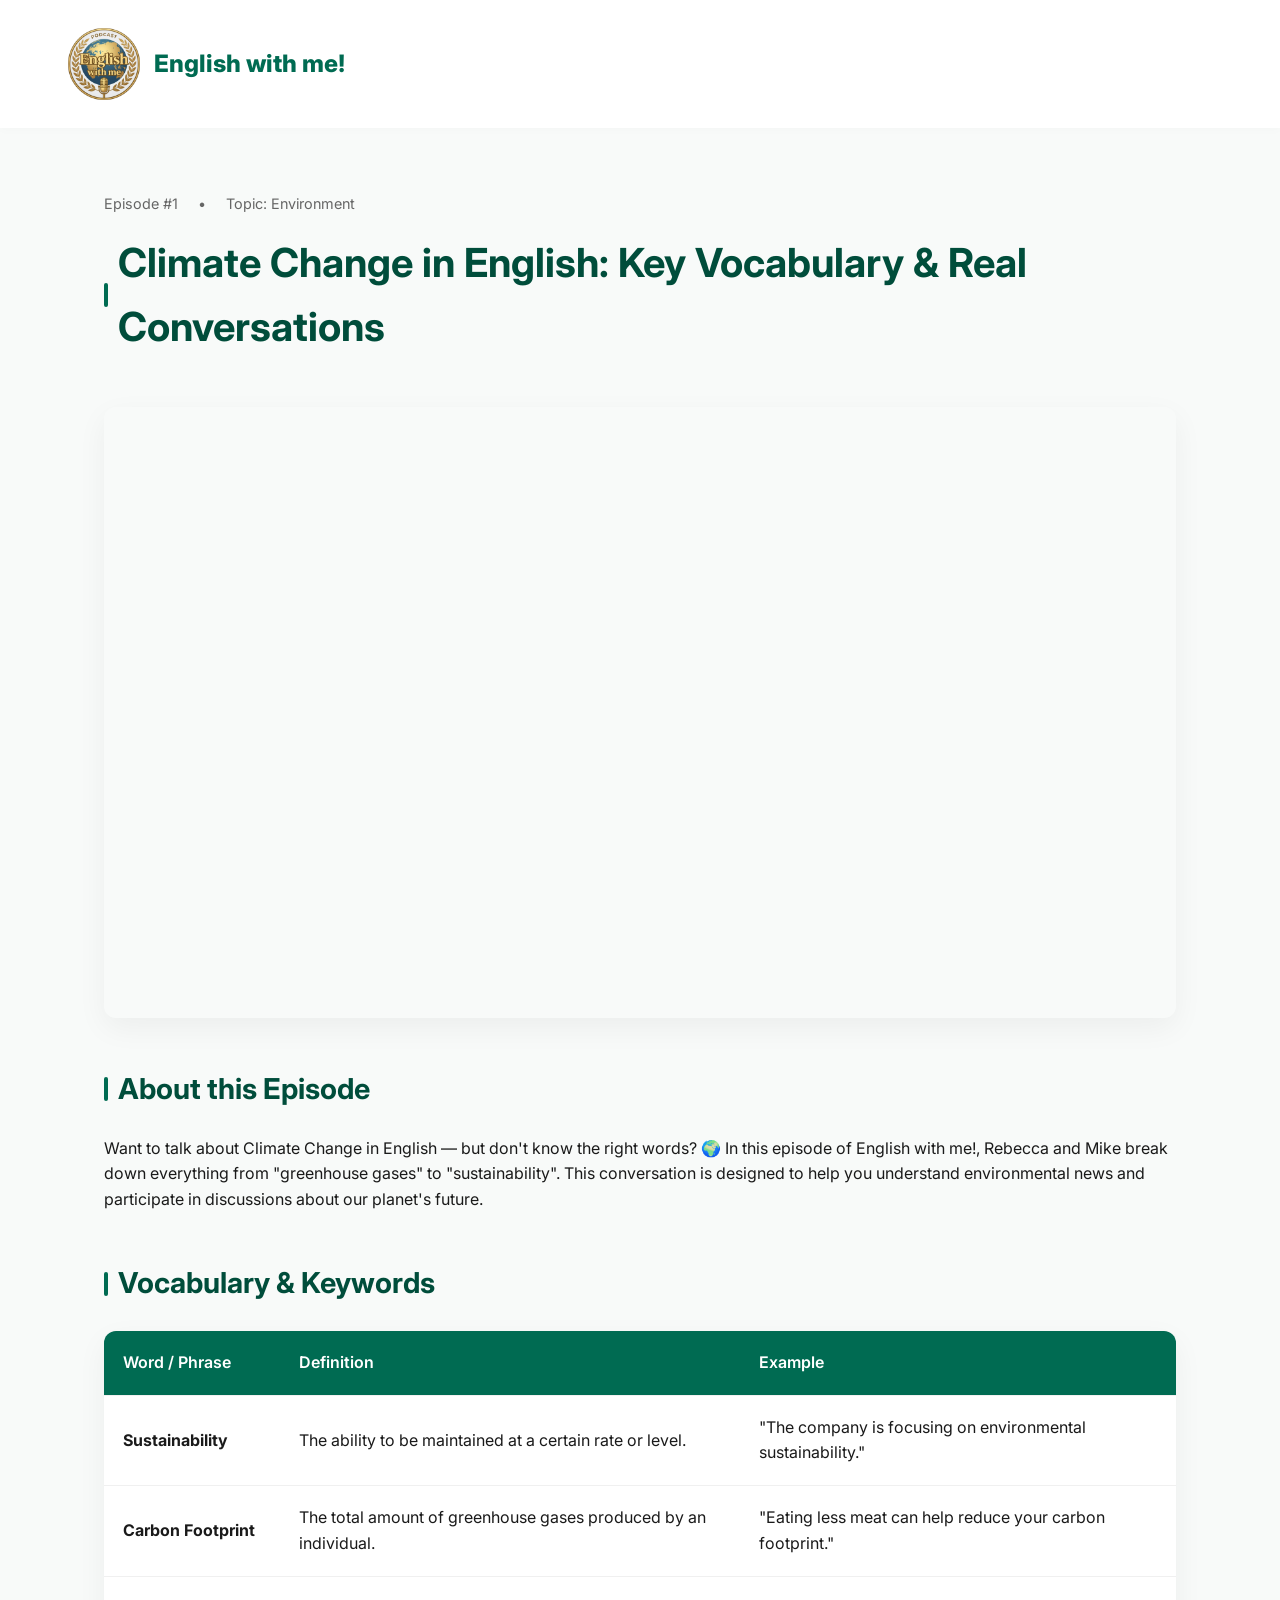
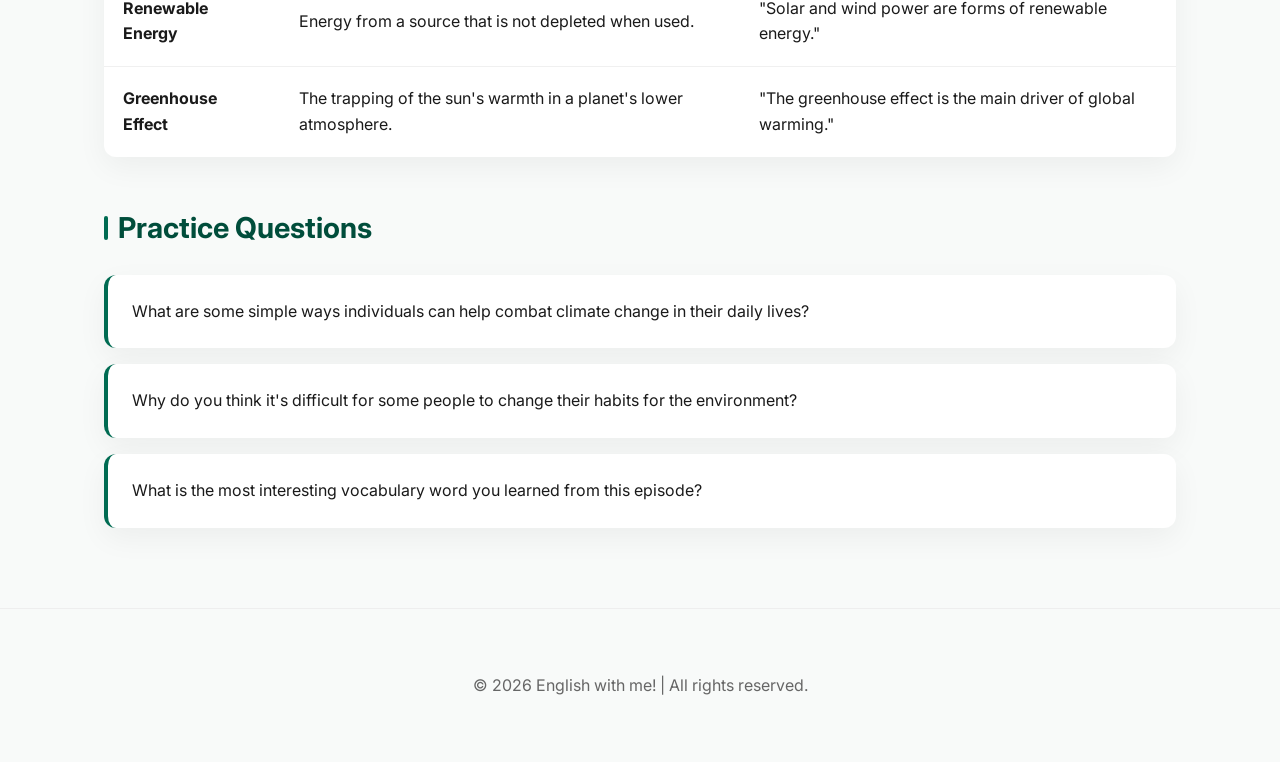
<file: episodes/episode-1.html>
<!DOCTYPE html>
<html lang="en">

<head>
    <meta charset="UTF-8">
    <meta name="viewport" content="width=device-width, initial-scale=1.0">
    <title>Climate Change in English | English with me! Ep.1</title>

    <meta name="description"
        content="Study guide for Episode 1: Climate Change. Vocabulary list, practice questions, and subtitle download.">

    <link rel="preconnect" href="https://fonts.googleapis.com">
    <link rel="preconnect" href="https://fonts.gstatic.com" crossorigin>
    <link href="https://fonts.googleapis.com/css2?family=Inter:wght@400;500;600;700;800;900&display=swap"
        rel="stylesheet">

    <!-- CSS (using relative path to assets) -->
    <link rel="stylesheet" href="../assets/css/style.css">

    <!-- Favicon -->
    <link rel="icon" type="image/png" href="assets/images/english-with-me-logo.png">
</head>

<body>

    <header>
        <a href="../index.html" class="logo">
            <img width="80" height="80" src="../assets/images/english-with-me-logo.png" alt="Logo">
            <span>English with me!</span>
        </a>
    </header>

    <main class="container">
        <div class="episode-header">
            <div class="episode-meta">
                <span>Episode #1</span>
                <span>•</span>
                <span>Topic: Environment</span>
            </div>
            <h1 class="section-title" style="font-size: 2.5rem;">Climate Change in English: Key Vocabulary & Real
                Conversations</h1>
        </div>

        <div class="video-container">
            <iframe width="100%" height="auto" style="aspect-ratio: 16/9; border:none;"
                src="https://www.youtube.com/embed/skdZnuo1psk" title="YouTube video player"
                allow="accelerometer; autoplay; clipboard-write; encrypted-media; gyroscope; picture-in-picture; web-share"
                allowfullscreen></iframe>
        </div>

        <section class="description-section" style="margin-bottom: 3rem;">
            <h2 class="section-title">About this Episode</h2>
            <p>Want to talk about Climate Change in English — but don't know the right words? 🌍 In this episode of
                English with me!, Rebecca and Mike break down everything from "greenhouse gases" to "sustainability".
                This conversation is designed to help you understand environmental news and participate in discussions
                about our planet's future.</p>
        </section>

        <section class="vocabulary-section">
            <h2 class="section-title">Vocabulary & Keywords</h2>
            <table class="vocabulary-table">
                <thead>
                    <tr>
                        <th>Word / Phrase</th>
                        <th>Definition</th>
                        <th>Example</th>
                    </tr>
                </thead>
                <tbody>
                    <tr>
                        <td><strong>Sustainability</strong></td>
                        <td>The ability to be maintained at a certain rate or level.</td>
                        <td>"The company is focusing on environmental sustainability."</td>
                    </tr>
                    <tr>
                        <td><strong>Carbon Footprint</strong></td>
                        <td>The total amount of greenhouse gases produced by an individual.</td>
                        <td>"Eating less meat can help reduce your carbon footprint."</td>
                    </tr>
                    <tr>
                        <td><strong>Renewable Energy</strong></td>
                        <td>Energy from a source that is not depleted when used.</td>
                        <td>"Solar and wind power are forms of renewable energy."</td>
                    </tr>
                    <tr>
                        <td><strong>Greenhouse Effect</strong></td>
                        <td>The trapping of the sun's warmth in a planet's lower atmosphere.</td>
                        <td>"The greenhouse effect is the main driver of global warming."</td>
                    </tr>
                </tbody>
            </table>
        </section>

        <!-- <section class="download-section">
            <h2>Download the Materials</h2>
            <p>Get the full transcript and a vocabulary worksheet in PDF format.</p>
            <a href="#" class="btn-download">Download Subtitle PDF</a>
        </section> -->

        <section class="questions-section">
            <h2 class="section-title">Practice Questions</h2>
            <ul class="questions-list">
                <li>What are some simple ways individuals can help combat climate change in their daily lives?</li>
                <li>Why do you think it's difficult for some people to change their habits for the environment?</li>
                <li>What is the most interesting vocabulary word you learned from this episode?</li>
            </ul>
        </section>
    </main>

    <footer>
        <p>&copy; 2026 English with me! | All rights reserved.</p>
    </footer>

    <script src="../assets/js/main.js"></script>
</body>

</html>
</file>
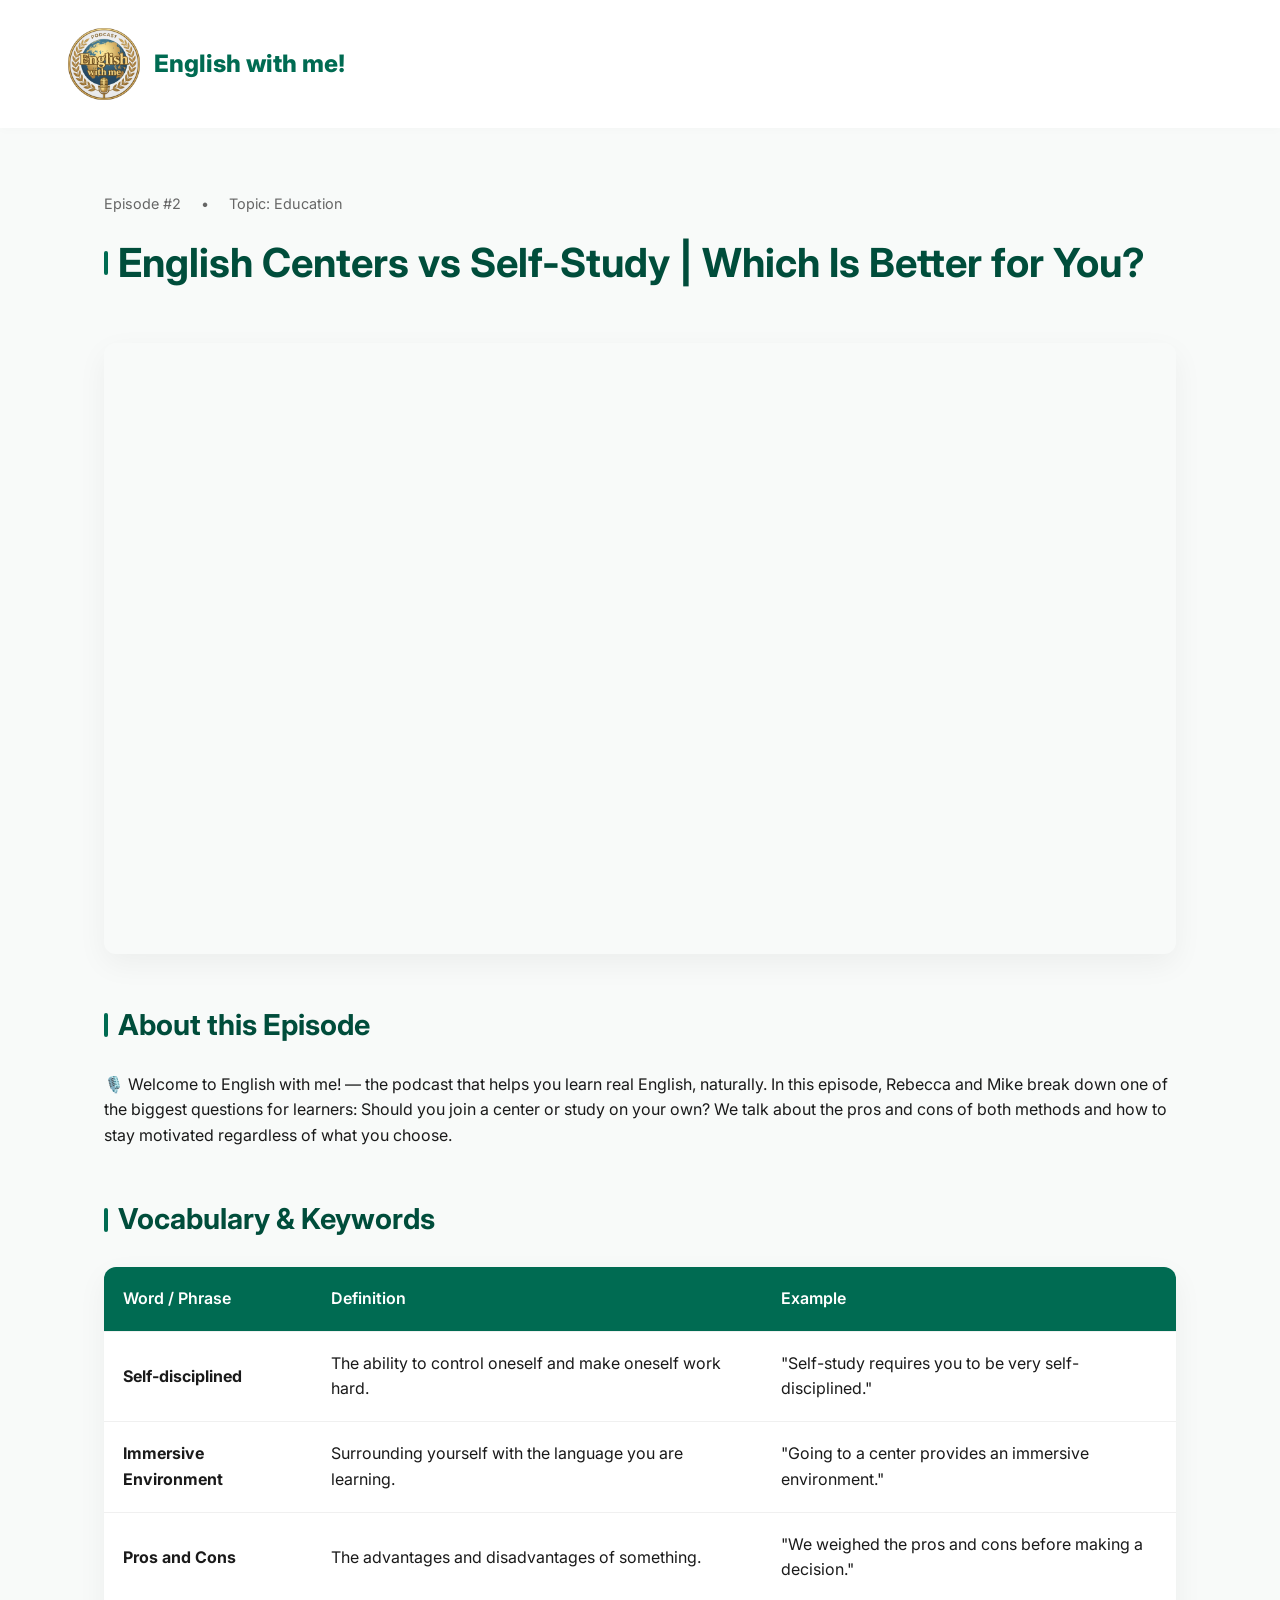
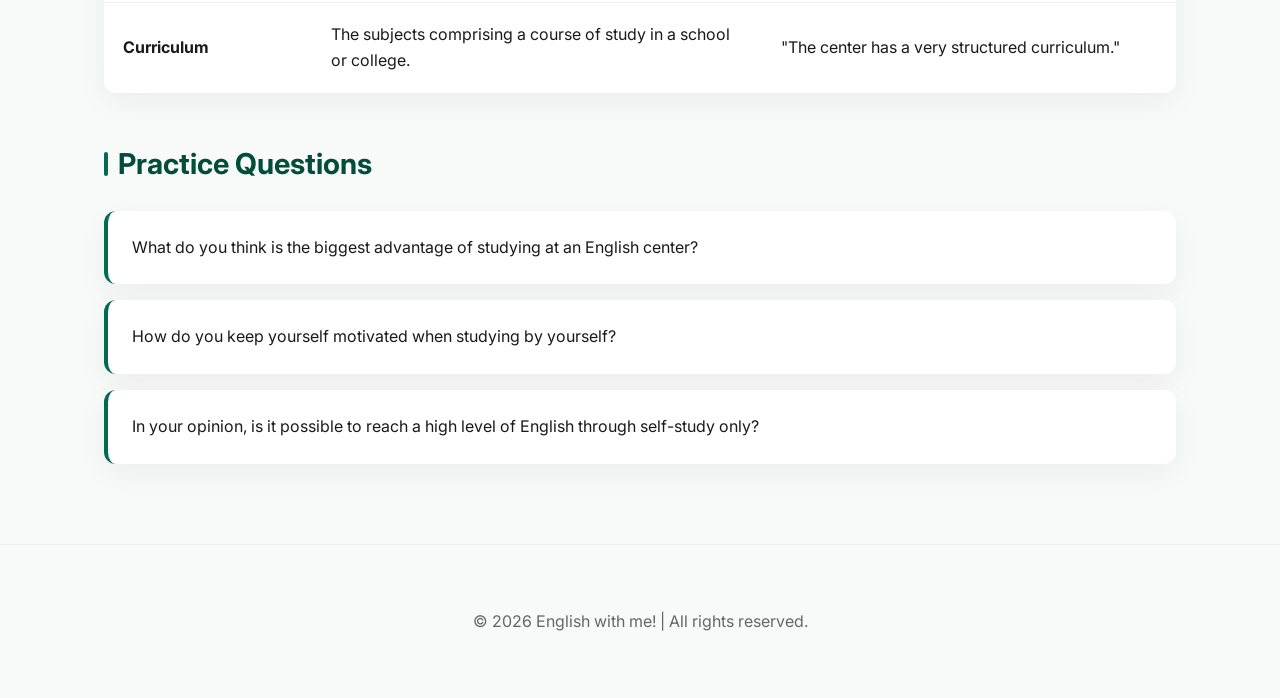
<file: episodes/episode-2.html>
<!DOCTYPE html>
<html lang="en">

<head>
    <meta charset="UTF-8">
    <meta name="viewport" content="width=device-width, initial-scale=1.0">
    <title>English Centers vs Self-Study | English with me! Ep.2</title>

    <meta name="description"
        content="Study guide for Episode 2: English Centers vs Self-Study. Vocabulary list, practice questions, and subtitle download.">

    <link rel="preconnect" href="https://fonts.googleapis.com">
    <link rel="preconnect" href="https://fonts.gstatic.com" crossorigin>
    <link href="https://fonts.googleapis.com/css2?family=Inter:wght@400;500;600;700;800;900&display=swap"
        rel="stylesheet">

    <!-- CSS -->
    <link rel="stylesheet" href="../assets/css/style.css">

    <!-- Favicon -->
    <link rel="icon" type="image/png" href="assets/images/english-with-me-logo.png">
</head>

<body>

    <header>
        <a href="../index.html" class="logo">
            <img width="80" height="80" src="../assets/images/english-with-me-logo.png" alt="Logo">
            <span>English with me!</span>
        </a>
    </header>

    <main class="container">
        <div class="episode-header">
            <div class="episode-meta">
                <span>Episode #2</span>
                <span>•</span>
                <span>Topic: Education</span>
            </div>
            <h1 class="section-title" style="font-size: 2.5rem;">English Centers vs Self-Study | Which Is Better for
                You?</h1>
        </div>

        <div class="video-container">
            <iframe width="100%" height="auto" style="aspect-ratio: 16/9; border:none;"
                src="https://www.youtube.com/embed/k1J-IT2wOVM" title="YouTube video player"
                allow="accelerometer; autoplay; clipboard-write; encrypted-media; gyroscope; picture-in-picture; web-share"
                allowfullscreen></iframe>
        </div>

        <section class="description-section" style="margin-bottom: 3rem;">
            <h2 class="section-title">About this Episode</h2>
            <p>🎙️ Welcome to English with me! — the podcast that helps you learn real English, naturally. In this
                episode, Rebecca and Mike break down one of the biggest questions for learners: Should you join a center
                or study on your own? We talk about the pros and cons of both methods and how to stay motivated
                regardless of what you choose.</p>
        </section>

        <section class="vocabulary-section">
            <h2 class="section-title">Vocabulary & Keywords</h2>
            <table class="vocabulary-table">
                <thead>
                    <tr>
                        <th>Word / Phrase</th>
                        <th>Definition</th>
                        <th>Example</th>
                    </tr>
                </thead>
                <tbody>
                    <tr>
                        <td><strong>Self-disciplined</strong></td>
                        <td>The ability to control oneself and make oneself work hard.</td>
                        <td>"Self-study requires you to be very self-disciplined."</td>
                    </tr>
                    <tr>
                        <td><strong>Immersive Environment</strong></td>
                        <td>Surrounding yourself with the language you are learning.</td>
                        <td>"Going to a center provides an immersive environment."</td>
                    </tr>
                    <tr>
                        <td><strong>Pros and Cons</strong></td>
                        <td>The advantages and disadvantages of something.</td>
                        <td>"We weighed the pros and cons before making a decision."</td>
                    </tr>
                    <tr>
                        <td><strong>Curriculum</strong></td>
                        <td>The subjects comprising a course of study in a school or college.</td>
                        <td>"The center has a very structured curriculum."</td>
                    </tr>
                </tbody>
            </table>
        </section>

        <!-- <section class="download-section">
            <h2>Download the Materials</h2>
            <p>Get the full transcript and a vocabulary worksheet in PDF format.</p>
            <a href="#" class="btn-download">Download Subtitle PDF</a>
        </section> -->

        <section class="questions-section">
            <h2 class="section-title">Practice Questions</h2>
            <ul class="questions-list">
                <li>What do you think is the biggest advantage of studying at an English center?</li>
                <li>How do you keep yourself motivated when studying by yourself?</li>
                <li>In your opinion, is it possible to reach a high level of English through self-study only?</li>
            </ul>
        </section>
    </main>

    <footer>
        <p>&copy; 2026 English with me! | All rights reserved.</p>
    </footer>

    <script src="../assets/js/main.js"></script>
</body>

</html>
</file>
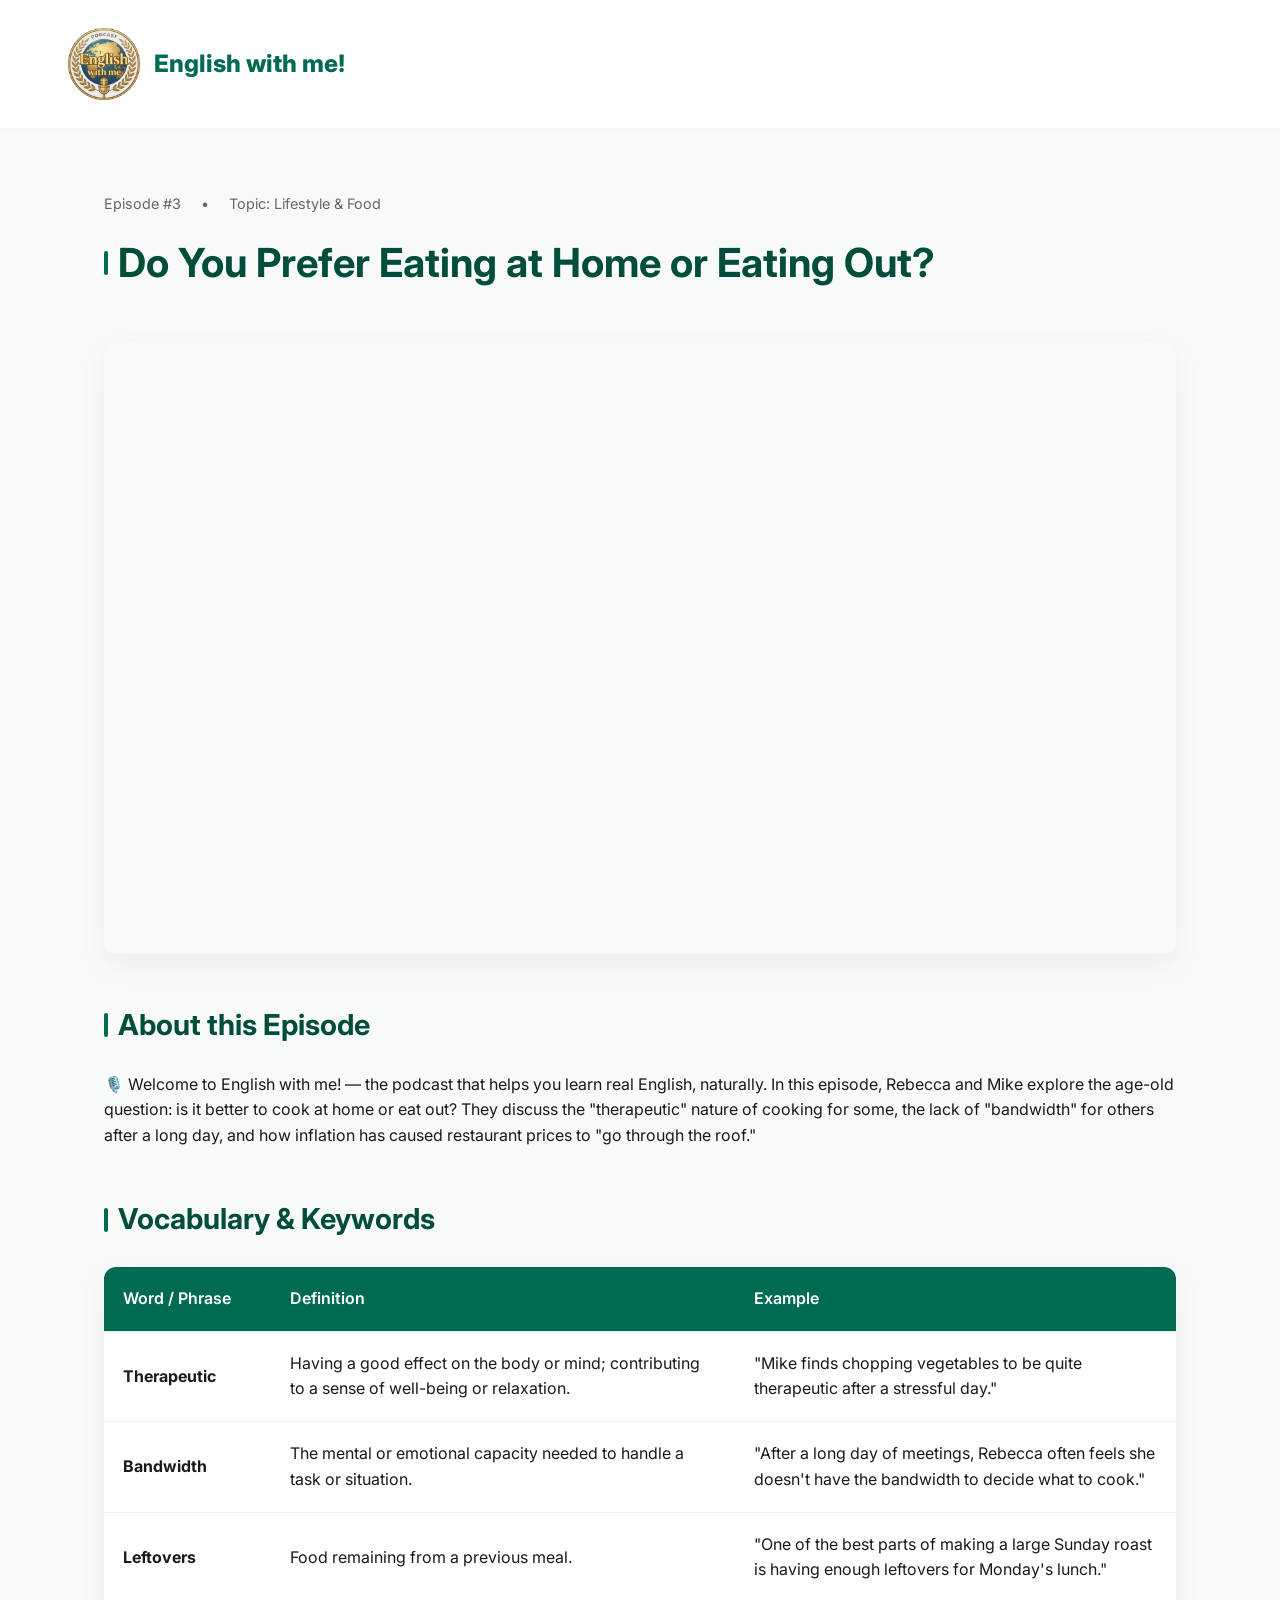
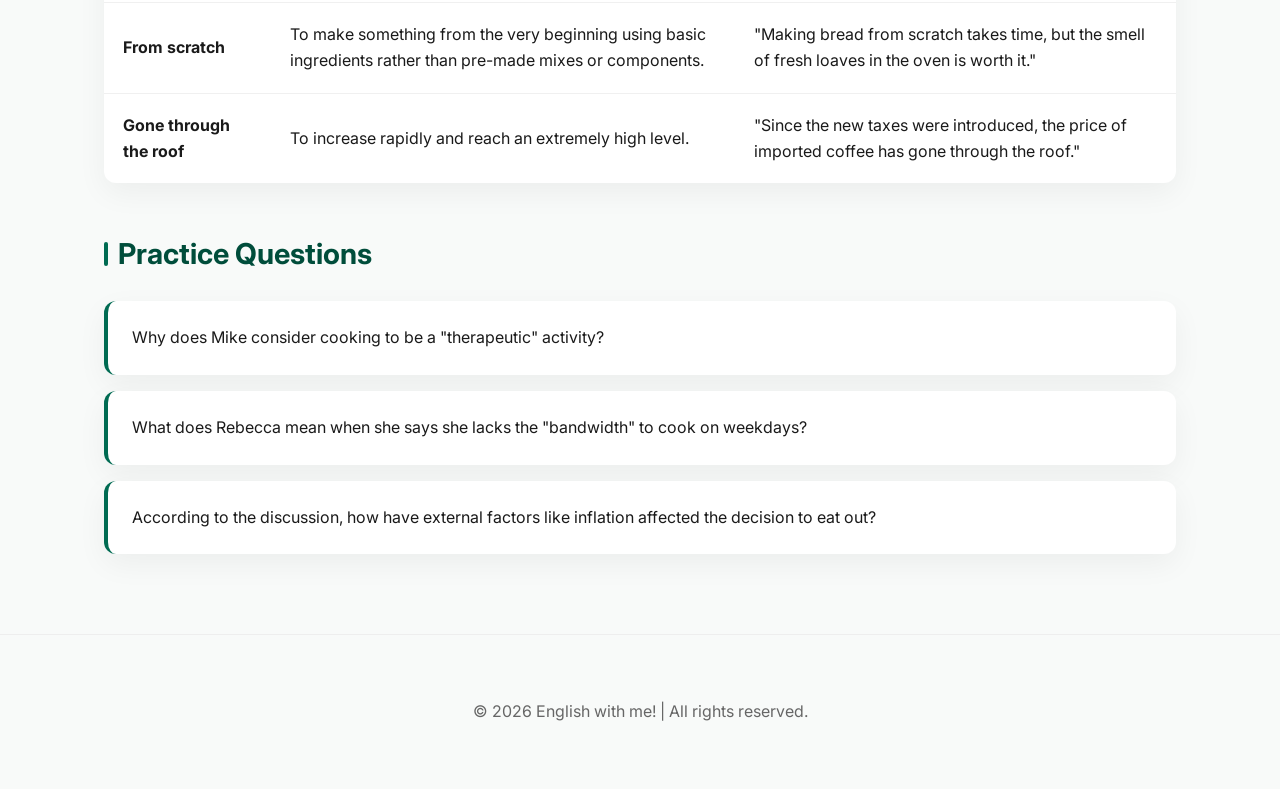
<file: episodes/episode-3.html>
<!DOCTYPE html>
<html lang="en">

<head>
    <meta charset="UTF-8">
    <meta name="viewport" content="width=device-width, initial-scale=1.0">
    <title>Eating at Home vs Eating Out | English with me! Ep.3</title>

    <meta name="description"
        content="Study guide for Episode 3: Eating at Home vs Eating Out. Vocabulary list, practice questions, and discussion summary.">

    <link rel="preconnect" href="https://fonts.googleapis.com">
    <link rel="preconnect" href="https://fonts.gstatic.com" crossorigin>
    <link href="https://fonts.googleapis.com/css2?family=Inter:wght@400;500;600;700;800;900&display=swap"
        rel="stylesheet">

    <!-- CSS -->
    <link rel="stylesheet" href="../assets/css/style.css">

    <!-- Favicon -->
    <link rel="icon" type="image/png" href="assets/images/english-with-me-logo.png">
</head>

<body>

    <header>
        <a href="../index.html" class="logo">
            <img width="80" height="80" src="../assets/images/english-with-me-logo.png" alt="Logo">
            <span>English with me!</span>
        </a>
    </header>

    <main class="container">
        <div class="episode-header">
            <div class="episode-meta">
                <span>Episode #3</span>
                <span>•</span>
                <span>Topic: Lifestyle & Food</span>
            </div>
            <h1 class="section-title" style="font-size: 2.5rem;">Do You Prefer Eating at Home or Eating Out?</h1>
        </div>

        <div class="video-container">
            <iframe width="100%" height="auto" style="aspect-ratio: 16/9; border:none;"
                src="https://www.youtube.com/embed/JP_TK2FVOT4" title="YouTube video player"
                allow="accelerometer; autoplay; clipboard-write; encrypted-media; gyroscope; picture-in-picture; web-share"
                allowfullscreen></iframe>
        </div>

        <section class="description-section" style="margin-bottom: 3rem;">
            <h2 class="section-title">About this Episode</h2>
            <p>🎙️ Welcome to English with me! — the podcast that helps you learn real English, naturally. In this
                episode, Rebecca and Mike explore the age-old question: is it better to cook at home or eat out? They
                discuss the "therapeutic" nature of cooking for some, the lack of "bandwidth" for others after a long
                day, and how inflation has caused restaurant prices to "go through the roof."</p>
        </section>

        <section class="vocabulary-section">
            <h2 class="section-title">Vocabulary & Keywords</h2>
            <table class="vocabulary-table">
                <thead>
                    <tr>
                        <th>Word / Phrase</th>
                        <th>Definition</th>
                        <th>Example</th>
                    </tr>
                </thead>
                <tbody>
                    <tr>
                        <td><strong>Therapeutic</strong></td>
                        <td>Having a good effect on the body or mind; contributing to a sense of well-being or
                            relaxation.</td>
                        <td>"Mike finds chopping vegetables to be quite therapeutic after a stressful day."</td>
                    </tr>
                    <tr>
                        <td><strong>Bandwidth</strong></td>
                        <td>The mental or emotional capacity needed to handle a task or situation.</td>
                        <td>"After a long day of meetings, Rebecca often feels she doesn't have the bandwidth to decide
                            what to cook."</td>
                    </tr>
                    <tr>
                        <td><strong>Leftovers</strong></td>
                        <td>Food remaining from a previous meal.</td>
                        <td>"One of the best parts of making a large Sunday roast is having enough leftovers for
                            Monday's lunch."</td>
                    </tr>
                    <tr>
                        <td><strong>From scratch</strong></td>
                        <td>To make something from the very beginning using basic ingredients rather than pre-made mixes
                            or components.</td>
                        <td>"Making bread from scratch takes time, but the smell of fresh loaves in the oven is worth
                            it."</td>
                    </tr>
                    <tr>
                        <td><strong>Gone through the roof</strong></td>
                        <td>To increase rapidly and reach an extremely high level.</td>
                        <td>"Since the new taxes were introduced, the price of imported coffee has gone through the
                            roof."</td>
                    </tr>
                </tbody>
            </table>
        </section>

        <section class="questions-section">
            <h2 class="section-title">Practice Questions</h2>
            <ul class="questions-list">
                <li>Why does Mike consider cooking to be a "therapeutic" activity?</li>
                <li>What does Rebecca mean when she says she lacks the "bandwidth" to cook on weekdays?</li>
                <li>According to the discussion, how have external factors like inflation affected the decision to eat
                    out?</li>
            </ul>
        </section>
    </main>

    <footer>
        <p>&copy; 2026 English with me! | All rights reserved.</p>
    </footer>

    <script src="../assets/js/main.js"></script>
</body>

</html>
</file>
<file: assets/css/style.css>
/* 
 * English with me! - Design System
 * Primary Color: #006b52
 */

:root {
    --primary: #006b52;
    --primary-light: #008f6d;
    --primary-dark: #004d3b;
    --bg-light: #f8faf9;
    --text-dark: #1a1a1a;
    --text-muted: #666666;
    --white: #ffffff;
    --card-shadow: 0 10px 30px rgba(0, 0, 0, 0.05);
    --transition: all 0.3s cubic-bezier(0.4, 0, 0.2, 1);
    --border-radius: 12px;
}

* {
    margin: 0;
    padding: 0;
    box-sizing: border-box;
}

body {
    font-family: 'Inter', -apple-system, BlinkMacSystemFont, 'Segoe UI', Roboto, sans-serif;
    background-color: var(--bg-light);
    color: var(--text-dark);
    line-height: 1.6;
    overflow-x: hidden;
}

/* Header & Navigation */
header {
    background: var(--white);
    padding: 1.5rem 5%;
    display: flex;
    justify-content: space-between;
    align-items: center;
    box-shadow: 0 2px 10px rgba(0,0,0,0.02);
    position: sticky;
    top: 0;
    z-index: 1000;
}

.logo {
    font-size: 1.5rem;
    font-weight: 800;
    color: var(--primary);
    text-decoration: none;
    display: flex;
    align-items: center;
    gap: 10px;
}

.logo span {
    color: var(--primary);
}

nav a {
    text-decoration: none;
    color: var(--text-dark);
    font-weight: 500;
    margin-left: 2rem;
    transition: var(--transition);
}

nav a:hover {
    color: var(--primary);
}

/* Hero Section */
.hero {
    padding: 6rem 5% 4rem;
    text-align: center;
    background: linear-gradient(135deg, #006b520a 0%, #006b521a 100%);
}

.hero h1 {
    font-size: 3.5rem;
    font-weight: 900;
    margin-bottom: 1.5rem;
    color: var(--primary-dark);
    letter-spacing: -1px;
}

.hero p {
    font-size: 1.2rem;
    color: var(--text-muted);
    max-width: 600px;
    margin: 0 auto;
}

/* Container */
.container {
    max-width: 1200px;
    margin: 0 auto;
    padding: 4rem 5%;
}

/* Podcast Cards */
.podcast-grid {
    display: grid;
    grid-template-columns: repeat(auto-fit, minmax(350px, 1fr));
    gap: 2.5rem;
}

.podcast-card {
    background: var(--white);
    border-radius: var(--border-radius);
    overflow: hidden;
    box-shadow: var(--card-shadow);
    transition: var(--transition);
    border: 1px solid rgba(0,0,0,0.03);
}

.podcast-card:hover {
    transform: translateY(-10px);
    box-shadow: 0 20px 40px rgba(0, 0, 0, 0.1);
}

.thumbnail-wrapper {
    display: block;
    position: relative;
    padding-top: 56.25%; /* 16:9 Aspect Ratio */
    overflow: hidden;
}

.thumbnail-wrapper img {
    position: absolute;
    top: 0;
    left: 0;
    width: 100%;
    height: 100%;
    object-fit: cover;
    transition: var(--transition);
}

.podcast-card:hover .thumbnail-wrapper img {
    transform: scale(1.05);
}

.podcast-content {
    padding: 2rem;
}

.podcast-content h3 {
    font-size: 1.4rem;
    margin-bottom: 1rem;
    color: var(--text-dark);
}

.podcast-content p {
    color: var(--text-muted);
    margin-bottom: 1.5rem;
    font-size: 0.95rem;
}

.podcast-actions {
    display: flex;
    justify-content: space-between;
    align-items: center;
}

.btn-details {
    color: var(--primary);
    text-decoration: none;
    font-weight: 600;
    font-size: 0.9rem;
    text-transform: uppercase;
    letter-spacing: 1px;
    transition: var(--transition);
}

.btn-details:hover {
    color: var(--primary-dark);
    padding-left: 5px;
}

/* Episode Page Specifics */
.episode-header {
    margin-bottom: 3rem;
}

.episode-meta {
    display: flex;
    gap: 20px;
    color: var(--text-muted);
    font-size: 0.9rem;
    margin-bottom: 1rem;
}

.video-container {
    margin-bottom: 3rem;
    border-radius: var(--border-radius);
    overflow: hidden;
    box-shadow: var(--card-shadow);
}

.video-placeholder {
    width: 100%;
    aspect-ratio: 16/9;
    background: #000;
}

.section-title {
    font-size: 1.8rem;
    margin-bottom: 1.5rem;
    color: var(--primary-dark);
    display: flex;
    align-items: center;
    gap: 10px;
}

.section-title::before {
    content: '';
    display: block;
    width: 4px;
    height: 24px;
    background: var(--primary);
    border-radius: 2px;
}

.vocabulary-table {
    width: 100%;
    border-collapse: collapse;
    margin-bottom: 3rem;
    background: var(--white);
    border-radius: var(--border-radius);
    overflow: hidden;
    box-shadow: var(--card-shadow);
}

.vocabulary-table th, .vocabulary-table td {
    padding: 1.2rem;
    text-align: left;
    border-bottom: 1px solid #f0f0f0;
}

.vocabulary-table th {
    background: var(--primary);
    color: var(--white);
    font-weight: 600;
}

.vocabulary-table tr:last-child td {
    border-bottom: none;
}

.download-section {
    background: var(--primary-dark);
    color: var(--white);
    padding: 3rem;
    border-radius: var(--border-radius);
    text-align: center;
    margin-bottom: 3rem;
}

.btn-download {
    display: inline-block;
    background: var(--white);
    color: var(--primary-dark);
    padding: 1rem 2.5rem;
    border-radius: 50px;
    text-decoration: none;
    font-weight: 700;
    margin-top: 1.5rem;
    transition: var(--transition);
}

.btn-download:hover {
    transform: scale(1.05);
    box-shadow: 0 10px 20px rgba(0,0,0,0.2);
}

.questions-list {
    list-style: none;
}

.questions-list li {
    background: var(--white);
    padding: 1.5rem;
    border-radius: var(--border-radius);
    margin-bottom: 1rem;
    box-shadow: var(--card-shadow);
    border-left: 4px solid var(--primary);
}

footer {
    text-align: center;
    padding: 4rem 5%;
    color: var(--text-muted);
    border-top: 1px solid #eee;
}

@media (max-width: 768px) {
    .hero h1 { font-size: 2.5rem; }
    .podcast-grid { grid-template-columns: 1fr; }
}
</file>
